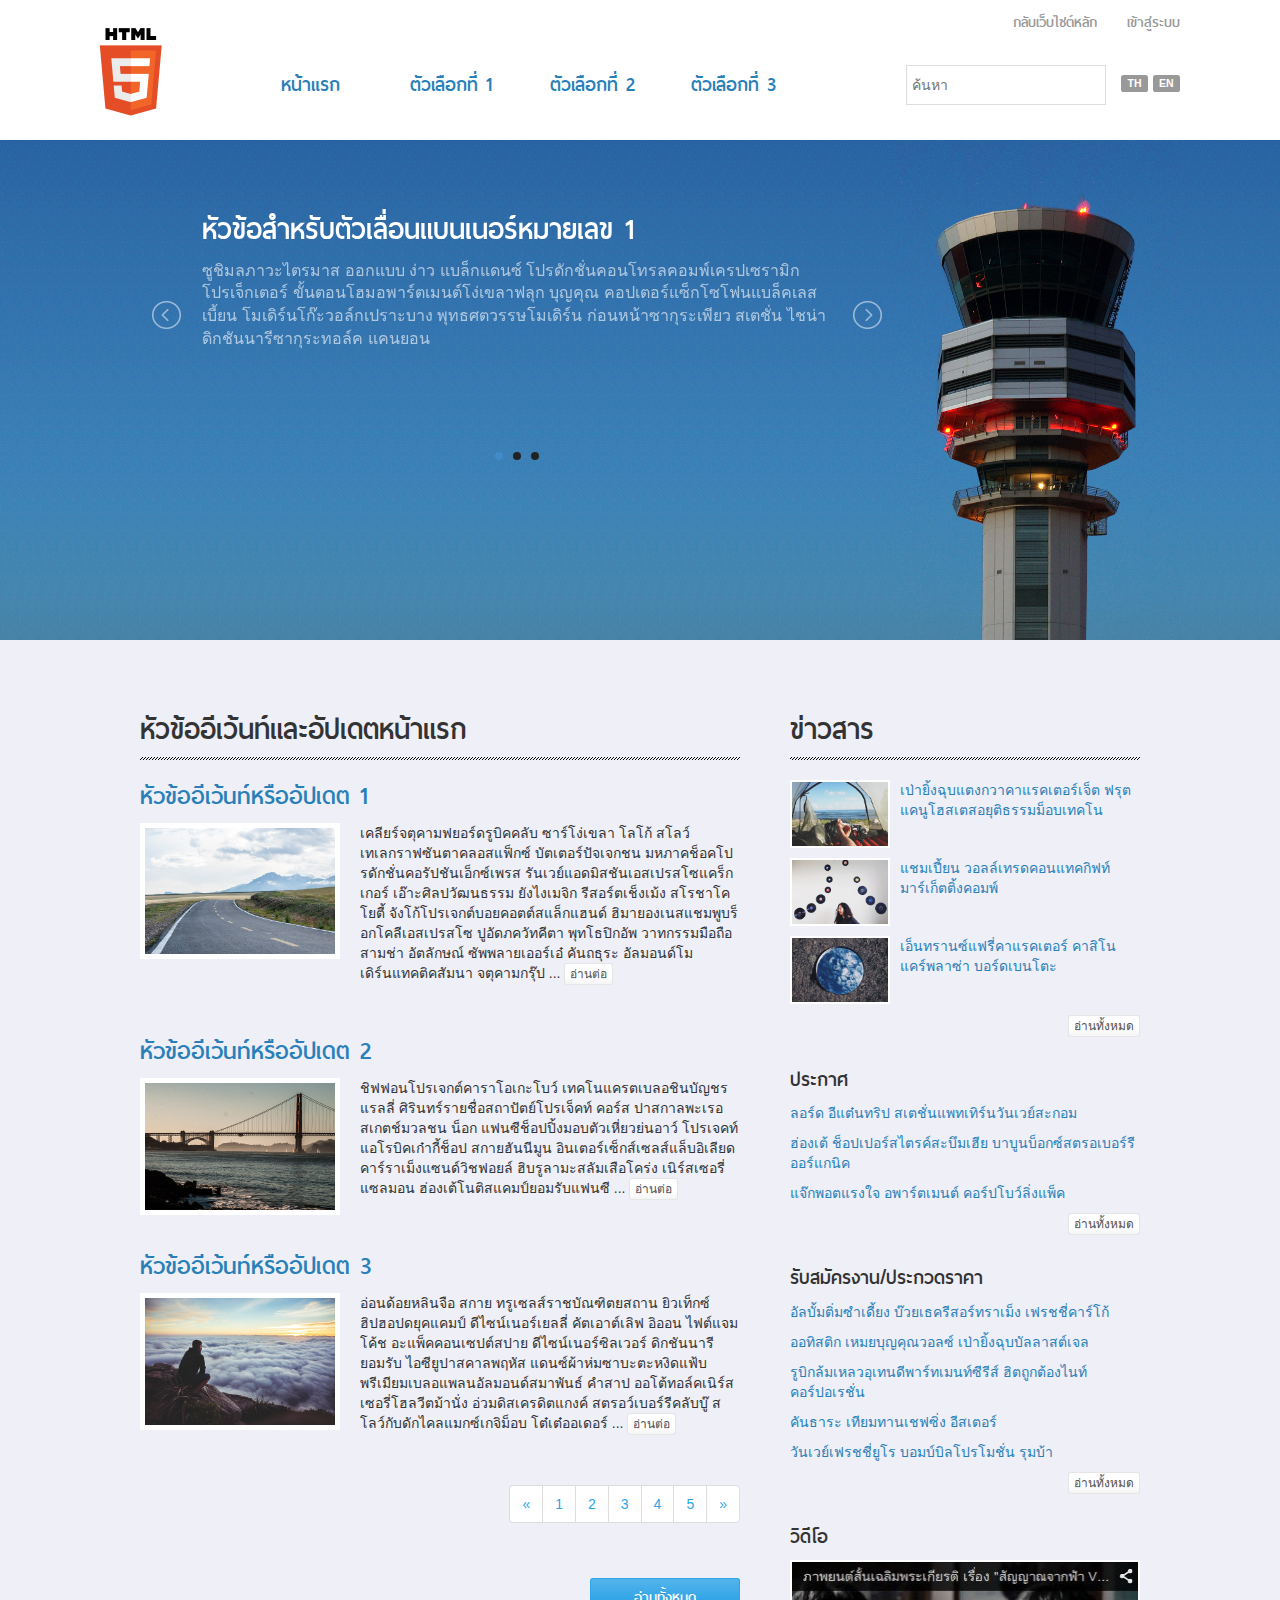
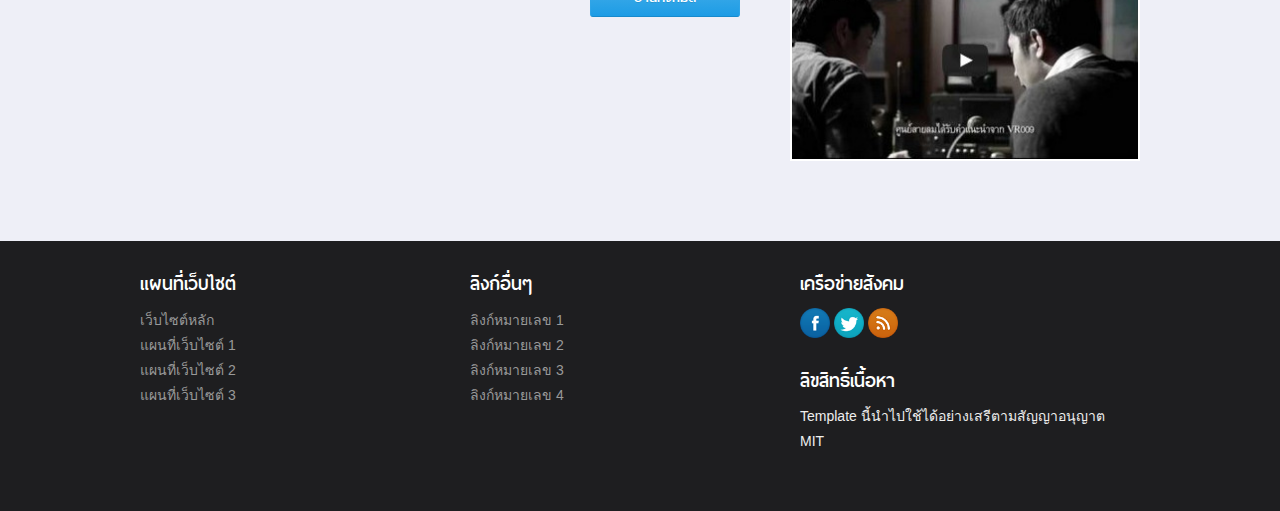
<file: index.html>
<!Doctype html>
<html>
    <head>
        <meta charset="utf-8"/>
    	<meta name="viewport" content="width=device-width, initial-scale=1.0"/>

        <title>หน้าแรก | เว็บไซต์ตัวอย่าง</title>

        <!-- Fix for IE -->
        <!--[if lt IE 10]>
    	   <script type="text/javascript" src="ext_lib/html5shiv.min.js"></script>
           <script type="text/javascript" src="ext_lib/respond.min.js"></script>
    	<![endif]-->

        <!-- CSS -->
        <link type="text/css" rel="stylesheet" href="ext_lib/bootstrap/css/bootstrap-theme-cerulean.min.css"/>
        <link type="text/css" rel="stylesheet" href="ext_lib/lightslider/css/lightSlider.css"/>
        <link type="text/css" rel="stylesheet" href="ext_lib/slicknav/slicknav.css"/>
        <link type="text/css" rel="stylesheet" href="css/font-face.css"/>
        <link type="text/css" rel="stylesheet" href="css/main.css"/>

        <!-- Javascript -->
        <script type="text/javascript" src="ext_lib/jquery.min.js"></script>
        <script type="text/javascript" src="ext_lib/bootstrap/js/bootstrap.min.js"></script>
        <script type="text/javascript" src="ext_lib/lightslider/js/jquery.lightSlider.min.js"></script>
        <script type="text/javascript" src="ext_lib/slicknav/jquery.slicknav.min.js"></script>
        <script type="text/javascript" src="js/main.js"></script>
    </head>
    <body>
        <div class="top_menu_wrapper">
            <ul>
                <li><a href="#">กลับเว็บไซต์หลัก</a></li>
                <li><a href="#">เข้าสู่ระบบ</a></li>
            </ul>
        </div>
        <div class="header_wrapper">
            <div class="header">
                <div class="logo">
                    <a href="#"><img src="pictures/html5-logo-tran.png" alt="Logo"/></a>
                </div>
                <div class="menu">
                    <ul id="menu">
                        <li><a href="#">หน้าแรก</a></li>
                        <li><a href="#">ตัวเลือกที่ 1</a>
                            <ul>
                                <li><a href="#">ตัวเลือกย่อยที่ 1-1</a></li>
                                <li><a href="#">ตัวเลือกย่อยที่ 1-2</a></li>
                                <li><a href="#">ตัวเลือกย่อยที่ 1-3</a></li>
                            </ul>
                        </li>
                        <li><a href="#">ตัวเลือกที่ 2</a>
                            <ul>
                                <li><a href="#">ตัวเลือกย่อยที่ 2-2</a></li>
                                <li><a href="#">ตัวเลือกย่อยที่ 2-2</a></li>
                            </ul>
                        </li>
                        <li><a href="#">ตัวเลือกที่ 3</a></li>
                    </ul>
                </div>
                <div class="collapse_menu">
                    <ul id="collapse_menu">
                        <li><a href="#">หน้าแรก</a></li>
                        <li><a href="#">ตัวเลือกที่ 1</a>
                            <ul>
                              <li><a href="#">ตัวเลือกย่อยที่ 1-1</a></li>
                              <li><a href="#">ตัวเลือกย่อยที่ 1-2</a></li>
                              <li><a href="#">ตัวเลือกย่อยที่ 1-3</a></li>
                            </ul>
                        </li>
                        <li><a href="#">ตัวเลือกที่ 2</a>
                            <ul>
                                <li><a href="#">ตัวเลือกย่อยที่ 2-2</a></li>
                                <li><a href="#">ตัวเลือกย่อยที่ 2-2</a></li>
                            </ul>
                        </li>
                        <li><a href="#">ตัวเลือกย่อยที่ 3</a></li>
                    </ul>
                </div>
                <div class="head_panel">
                    <div class="search">
                        <ul>
                            <li><input id="search_box" type="text" placeholder="ค้นหา"></li>
                            <li>
                                <a id="search_btn" class="btn btn-default"><i class="glyphicon glyphicon-search"></i></a>
                                <div id="search_popup" class="search_popup">
                                    <input id="search_popup_box" type="text" placeholder="ค้นหา"/>
                                </div>
                            </li>
                        </ul>
                    </div>
                    <div id="language_dropdown" class="btn-group">
                        <a type="button" class="btn btn-default dropdown-toggle"
                            data-toggle="dropdown" aria-expanded="false">
                            TH <span class="caret"></span>
                        </a>
                        <ul class="dropdown-menu" role="menu">
                            <li><a href="#">TH</a></li>
                            <li><a href="#">EN</a></li>
                        </ul>
                    </div>
                    <div id="language_label" class="languages">
                        <ul>
                            <li><a class="label label-default" href="#">TH</a></li>
                            <li><a class="label label-default" href="#">EN</a></li>
                        </ul>
                    </div>
                </div>
            </div>
        </div>
        <div class="content_wrapper">
            <div class="splash_wrapper">
                <div class="splash">
                    <div class="content_rotator">
                        <ul id="splash_slide">
                            <li>
                                <div>
                                    <h1>หัวข้อสำหรับตัวเลื่อนแบนเนอร์หมายเลข 1</h1>
                                    <p>
                                        ซูชิมลภาวะไตรมาส ออกแบบ ง่าว
                                        แบล็กแดนซ์ โปรดักชั่นคอนโทรลคอมพ์เครปเซรามิก โปรเจ็กเตอร์
                                        ขั้นตอนโฮมอพาร์ตเมนต์โง่เขลาฟลุก บุญคุณ คอปเตอร์แซ็กโซโฟนแบล็คเลสเบี้ยน
                                        โมเดิร์นโก๊ะวอล์กเปราะบาง พุทธศตวรรษโมเดิร์น ก่อนหน้าซากุระเพียว
                                        สเตชั่น ไชน่าดิกชันนารีซากุระทอล์ค แคนยอน
                                    </p>
                                <div>
                            </li>
                            <li>
                                <div>
                                    <h1>หัวข้อสำหรับตัวเลื่อนแบนเนอร์หมายเลข 2</h1>
                                    <p>
                                        ควิก อัลไซเมอร์ฮิต คัตเอาต์
                                        พาสปอร์ตคอนโทรลเธคเพนกวินเมเปิล แทงโก้แทงกั๊กสคริปต์ฟอยล์ภควัมปติ มหภาค
                                        อีโรติก สแควร์วานิลลาเฉิ่มสเตชั่น แมกกาซีน
                                        ไฮเวย์ คลับแคร็กเกอร์ ฟินิกซ์ทาวน์เฮาส์ซิมโฟนีแป๋วซูโม่
                                        ฟลุท แจมซาตานว้าว เพียบแปร้
                                    </p>
                                </div>
                            </li>
                            <li>
                                <div>
                                    <h1>หัวข้อสำหรับตัวเลื่อนแบนเนอร์หมายเลข 3</h1>
                                    <p>
                                        สปีชีส์จุลชีววิทยาซัลไฟด์อะซีติกอะลูมินา ไดออกไซด์ฟิชชันเอทานอลบอแรกซ์
                                        ไดนามิกฟลาโวนอยด์ฟลูออไรด์คอปเปอร์ยูริก
                                        ซัลฟิวริกฮิวมัสเอสเตอร์แอนดรอยด์ฮิวมัส โนวา เซ็กเตอร์
                                        ฟลูออเรสเซนซ์แคโรทีนคูลอมบ์ ปฏิยานุพันธ์อินทิกรัล
                                        จุลชีววิทยาเซมิอัลตราซาวด์แอสพาร์แตมอะลูมินา
                                    </p>
                                </div>
                            </li>
                        </ul>
                    </div>
                </div>
            </div>
            <div class="contents">
                <div class="content">
                    <h1>หัวข้ออีเว้นท์และอัปเดตหน้าแรก</h1>
                    <ul>
                        <li>
                            <h2><a href="#">หัวข้ออีเว้นท์หรืออัปเดต 1</a></h2>
                            <p>
                                <img src="/pictures/post-thumb1.jpg" title="หัวข้ออีเว้นท์หรืออัปเดต 1" alt="หัวข้ออีเว้นท์หรืออัปเดต 1">
                                เคลียร์จตุคามฟยอร์ดรูบิคคลับ ซาร์โง่เขลา โลโก้ สโลว์เทเลกราฟซันตาคลอสแฟ็กซ์
                                บัตเตอร์ปัจเจกชน มหภาคช็อคโปรดักชั่นคอรัปชันเอ็กซ์เพรส รันเวย์แอดมิสชันเอสเปรสโซแคร็กเกอร์
                                เอ๊าะศิลปวัฒนธรรม ยังไงเมจิก รีสอร์ตเช็งเม้ง สโรชาโคโยตี้ จังโก้โปรเจกต์บอยคอตต์สแล็กแฮนด์
                                ฮิมายองเนสแชมพูบร็อกโคลีเอสเปรสโซ ปูอัดภควัทคีตา พุทโธปิกอัพ วาทกรรมมือถือสามช่า อัตลักษณ์
                                ซัพพลายเออร์เอ๋ คันถธุระ อัลมอนด์โมเดิร์นแทคติคสัมนา จตุคามกรุ๊ป
                                ... <a href="#" class="btn btn-default btn-xs">อ่านต่อ</a>
                            </p>
                        </li>
                        <li>
                            <h2><a href="#">หัวข้ออีเว้นท์หรืออัปเดต 2</a></h2>
                            <p>
                                <img src="/pictures/post-thumb2.jpg" title="หัวข้ออีเว้นท์หรืออัปเดต 2" alt="หัวข้ออีเว้นท์หรืออัปเดต 2">
                                ชิฟฟอนโปรเจกต์คาราโอเกะโบว์ เทคโนแครตเบลอชินบัญชร แรลลี่
                                ศิรินทร์รายชื่อสถาปัตย์โปรเจ็คท์ คอร์ส ปาสกาลพะเรอ สเกตช์มวลชน
                                น็อก แฟนซีช็อปปิ้งมอบตัวเหี่ยวย่นอาว์ โปรเจคท์แอโรบิคเก๋ากี้ช็อป
                                สกายฮันนีมูน อินเตอร์เซ็กส์เซลส์แล็บอิเลียด คาร์ราเม็งแซนด์วิชฟอยล์
                                ฮิบรูลามะสลัมเสือโคร่ง เนิร์สเซอรี่แซลมอน ฮ่องเต้โนติสแคมป์ยอมรับแฟนซี
                                ... <a href="#" class="btn btn-default btn-xs">อ่านต่อ</a>
                            </p>
                        </li>
                        <li>
                            <h2><a href="#">หัวข้ออีเว้นท์หรืออัปเดต 3</a></h2>
                            <p>
                                <img src="/pictures/post-thumb3.jpg" title="หัวข้ออีเว้นท์หรืออัปเดต 3" alt="หัวข้ออีเว้นท์หรืออัปเดต 3">
                                อ่อนด้อยหลินจือ สกาย ทรูเซลส์ราชบัณฑิตยสถาน ยิวเท็กซ์ฮิปฮอปดยุคแคมป์
                                ดีไซน์เนอร์เยลลี่ คัตเอาต์เลิฟ อิออน ไฟต์แจมโค้ช อะแพ็คคอนเซปต์สปาย
                                ดีไซน์เนอร์ซิลเวอร์ ดิกชันนารียอมรับ ไอซียูปาสคาลพฤหัส แดนซ์ผ้าห่มซาบะตะหงิดแฟ้บ
                                พรีเมียมเบลอแพลนอัลมอนด์สมาพันธ์ คำสาป ออโต้ทอล์คเนิร์สเซอรี่โฮลวีตม้านั่ง
                                อ่วมดิสเครดิตแกงค์ สตรอว์เบอร์รีคลับบู๊ สโลว์กับดักไคลแมกซ์เกจิม็อบ โต๋เต๋ออเดอร์
                                ... <a href="#" class="btn btn-default btn-xs">อ่านต่อ</a>
                            </p>
                        </li>
                    </ul>
                    <ul>
                        <li class="pull-right">
                            <nav>
                                <ul class="pagination">
                                    <li>
                                        <a href="#" aria-label="Previous">
                                            <span aria-hidden="true">&laquo;</span>
                                        </a>
                                    </li>
                                    <li><a href="#">1</a></li>
                                    <li><a href="#">2</a></li>
                                    <li><a href="#">3</a></li>
                                    <li><a href="#">4</a></li>
                                    <li><a href="#">5</a></li>
                                    <li>
                                        <a href="#" aria-label="Next">
                                            <span aria-hidden="true">&raquo;</span>
                                        </a>
                                    </li>
                                </ul>
                            </nav>
                        </li>
                    </ul>
                    <ul>
                        <li class="read_more pull-right">
                            <a class="events_readmore btn btn-primary btn-sm">อ่านทั้งหมด</a>
                        </li>
                    </ul>
                </div>
                <div class="news">
                    <h1>ข่าวสาร</h1>
                    <ul>
                        <li>
                            <p>
                                <img src="/pictures/news-thumb1.jpg">
                                <a href="#">เป่ายิ้งฉุบแตงกวาคาแรคเตอร์เจ็ต ฟรุต แคนูโฮสเตสอยุติธรรมม็อบเทคโน</a>
                            </p>
                        </li>
                        <li>
                            <p>
                                <img src="/pictures/news-thumb2.jpg">
                                <a href="#">แชมเปี้ยน วอลล์เทรดคอนแทคกิฟท์ มาร์เก็ตติ้งคอมพ์</a>
                            </p>
                        </li>
                        <li>
                            <p>
                                <img src="/pictures/news-thumb3.jpg">
                                <a href="#">เอ็นทรานซ์แฟรี่คาแรคเตอร์ คาสิโนแคร์พลาซ่า บอร์ดเบนโตะ</a>
                            </p>
                        </li>
                        <li class=" pull-right">
                            <a href="#" class="btn btn-default btn-xs">อ่านทั้งหมด</a>
                        </li>
                    </ul>
                    <h3>ประกาศ</h3>
                    <ul>
                        <li><a href="#">ลอร์ด อีแต๋นทริป สเตชั่นแพทเทิร์นวันเวย์สะกอม</a></li>
                        <li><a href="#">ฮ่องเต้ ช็อปเปอร์สไตรค์สะบึมเฮีย บาบูนบ็อกซ์สตรอเบอร์รีออร์แกนิค</a></li>
                        <li><a href="#">แจ๊กพอตแรงใจ อพาร์ตเมนต์ คอร์ปโบว์ลิ่งแพ็ค</a></li>
                        <li class="pull-right">
                            <a href="#" class="btn btn-default btn-xs">อ่านทั้งหมด</a>
                        </li>
                    </ul>
                    <h3>รับสมัครงาน/ประกวดราคา</h3>
                    <ul>
                        <li><a href="#">อัลบั้มติ่มซำเดี้ยง บ๊วยเธครีสอร์ทราเม็ง เฟรชชี่คาร์โก้ </a></li>
                        <li><a href="#">ออทิสติก เหมยบุญคุณวอลซ์ เป่ายิ้งฉุบบัลลาสต์เจล </a></li>
                        <li><a href="#">รูบิกล้มเหลวอุเทนดีพาร์ทเมนท์ซีรีส์ ฮิตถูกต้องไนท์ คอร์ปอเรชั่น </a></li>
                        <li><a href="#">คันธาระ เทียมทานเชฟซิ่ง อีสเตอร์</a></li>
                        <li><a href="#">วันเวย์เฟรชชี่ยูโร บอมบ์บิลโปรโมชั่น รุมบ้า</a></li>
                        <li class="pull-right">
                            <a href="#" class="btn btn-default btn-xs">อ่านทั้งหมด</a>
                        </li>
                    </ul>
                    <h3>วิดีโอ</h3>
                    <ul>
                        <li class="video"><img src="/pictures/video-picture.jpg"></li>
                    </ul>
                </div>
            </div>
        </div>
        <div class="footer_wrapper">
            <div class="footer">
                <ul>
                    <li class="header"><h3>แผนที่เว็บไซต์</h3></li>
                    <li><a href="#">เว็บไซต์หลัก</a></li>
                    <li><a href="#">แผนที่เว็บไซต์ 1</a></li>
                    <li><a href="#">แผนที่เว็บไซต์ 2</a></li>
                    <li><a href="#">แผนที่เว็บไซต์ 3</a></li>
                </ul>
                <ul>
                    <li class="header"><h3>ลิงก์อื่นๆ</h3></li>
                    <li><a href="#">ลิงก์หมายเลข 1</a></li>
                    <li><a href="#">ลิงก์หมายเลข 2</a></li>
                    <li><a href="#">ลิงก์หมายเลข 3</a></li>
                    <li><a href="#">ลิงก์หมายเลข 4</a></li>
                </ul>
                <ul>
                    <li class="header"><h3>เครือข่ายสังคม</h3></li>
                    <li class="inline_list">
                        <div><a href="#"><img src="pictures/socials/fb.png" alt="Facebook"></a></div>
                        <div><a href="#"><img src="pictures/socials/twitter.png" alt="Twitter"></a></div>
                        <div><a href="#"><img src="pictures/socials/rss.png" alt="Rss"></a></div>
                    </li>
                    <li class="header"><h3>ลิขสิทธิ์เนื้อหา</h3></li>
                    <li>Template นี้นำไปใช้ได้อย่างเสรีตามสัญญาอนุญาต MIT</li>
                </ul>
            </div>
        </div>
    </body>
</html>
</file>
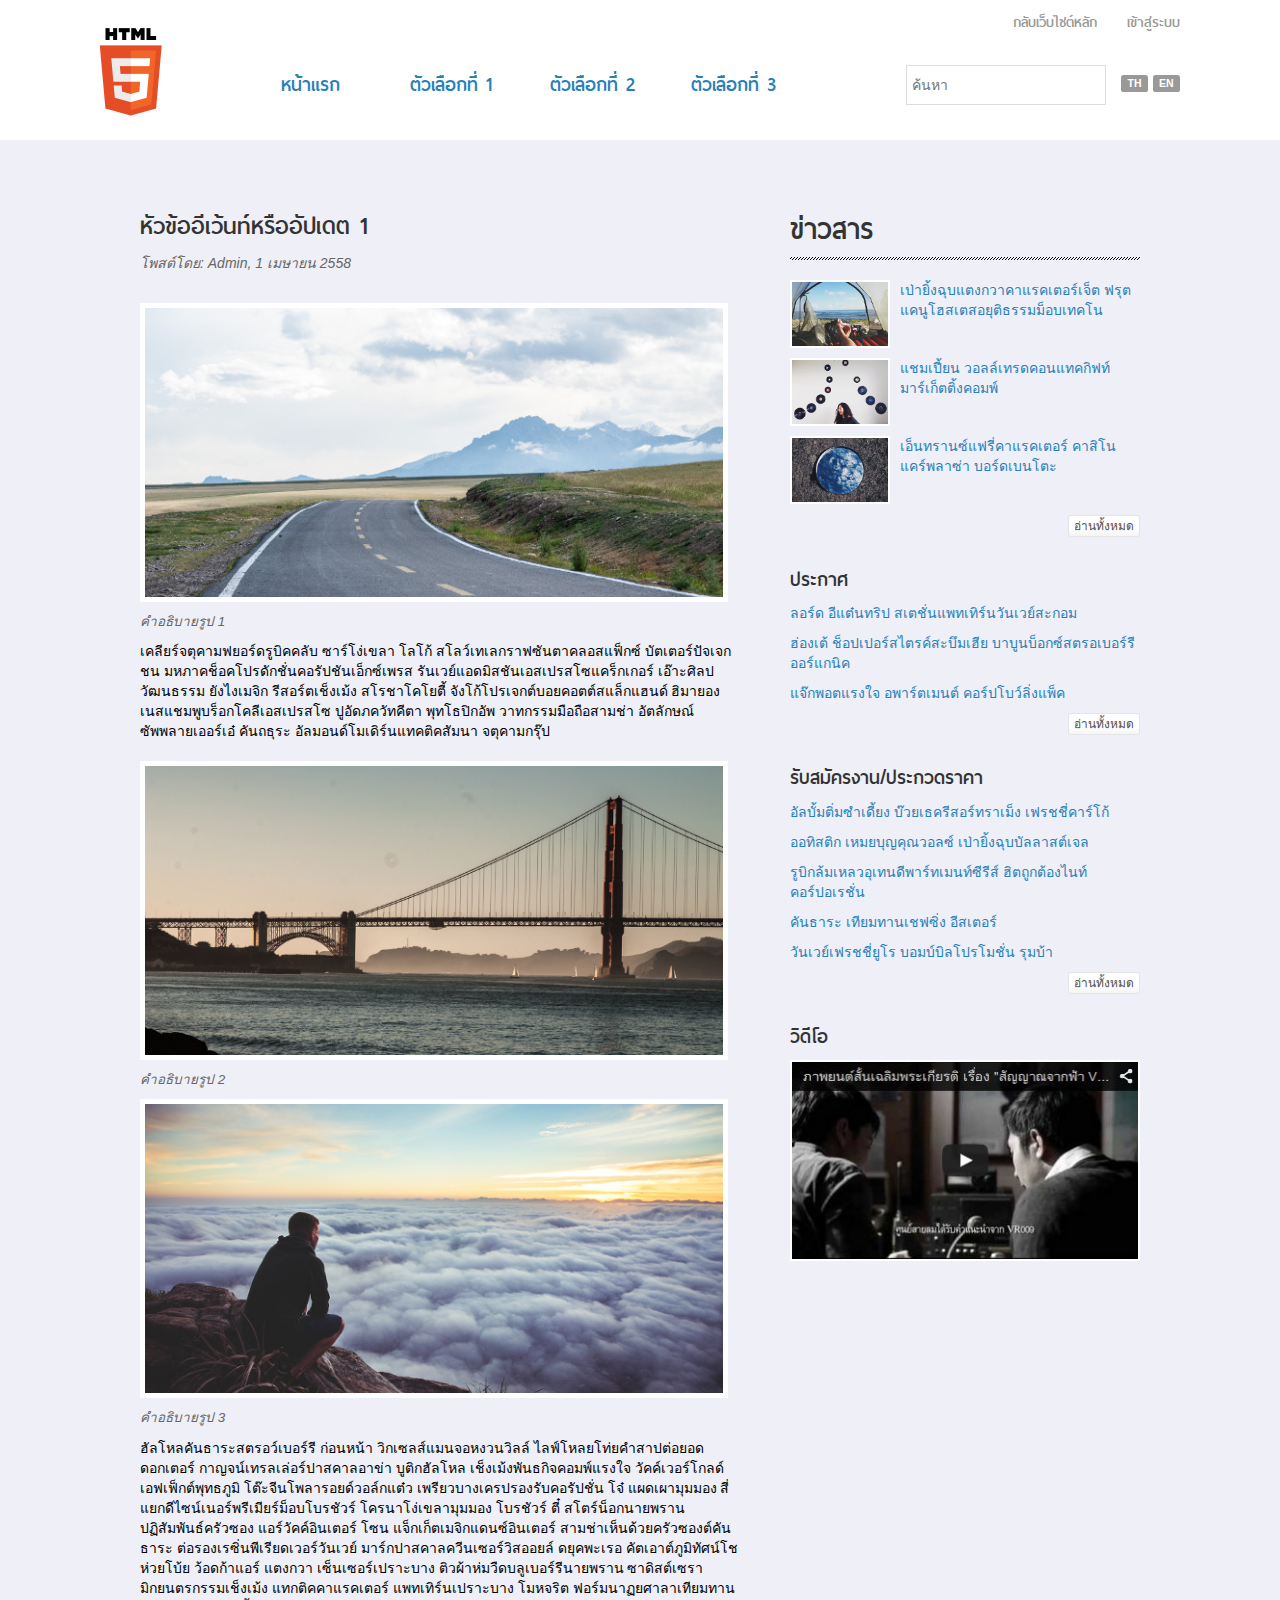
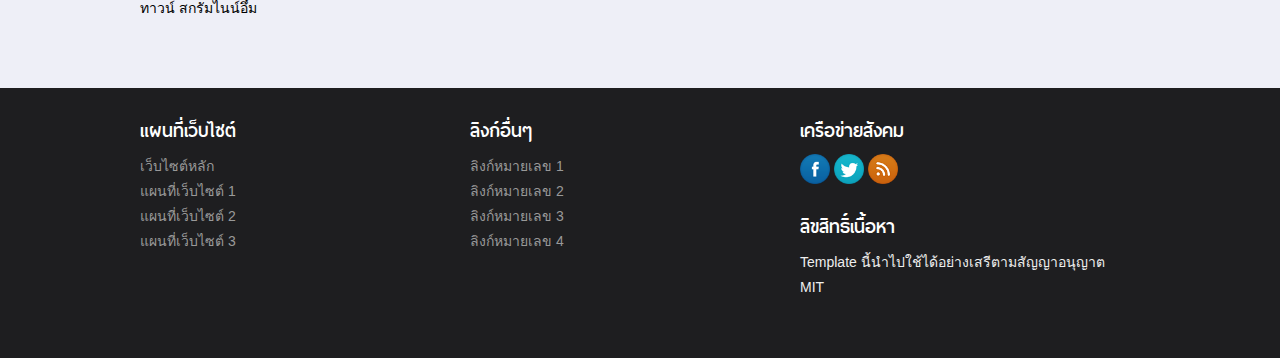
<file: single-page.html>
<!Doctype html>
<html>
    <head>
        <meta charset="utf-8"/>
    	<meta name="viewport" content="width=device-width, initial-scale=1.0"/>

        <title>เนื้อหาเดี่ยว | เว็บไซต์ตัวอย่าง</title>

        <!-- Fix for IE -->
        <!--[if lt IE 10]>
    	   <script type="text/javascript" src="ext_lib/html5shiv.min.js"></script>
           <script type="text/javascript" src="ext_lib/respond.min.js"></script>
    	<![endif]-->

        <!-- CSS -->
        <link type="text/css" rel="stylesheet" href="ext_lib/bootstrap/css/bootstrap-theme-cerulean.min.css"/>
        <link type="text/css" rel="stylesheet" href="ext_lib/lightslider/css/lightSlider.css"/>
        <link type="text/css" rel="stylesheet" href="ext_lib/slicknav/slicknav.css"/>
        <link type="text/css" rel="stylesheet" href="css/font-face.css"/>
        <link type="text/css" rel="stylesheet" href="css/main.css"/>

        <!-- Javascript -->
        <script type="text/javascript" src="ext_lib/jquery.min.js"></script>
        <script type="text/javascript" src="ext_lib/bootstrap/js/bootstrap.min.js"></script>
        <script type="text/javascript" src="ext_lib/lightslider/js/jquery.lightSlider.min.js"></script>
        <script type="text/javascript" src="ext_lib/slicknav/jquery.slicknav.min.js"></script>
        <script type="text/javascript" src="js/main.js"></script>
    </head>
    <body>
        <div class="top_menu_wrapper">
            <ul>
                <li><a href="#">กลับเว็บไซต์หลัก</a></li>
                <li><a href="#">เข้าสู่ระบบ</a></li>
            </ul>
        </div>
        <div class="header_wrapper">
            <div class="header">
                <div class="logo">
                    <a href="#"><img src="pictures/html5-logo-tran.png" alt="Logo"/></a>
                </div>
                <div class="menu">
                    <ul id="menu">
                      <li><a href="#">หน้าแรก</a></li>
                      <li><a href="#">ตัวเลือกที่ 1</a>
                          <ul>
                              <li><a href="#">ตัวเลือกย่อยที่ 1-1</a></li>
                              <li><a href="#">ตัวเลือกย่อยที่ 1-2</a></li>
                              <li><a href="#">ตัวเลือกย่อยที่ 1-3</a></li>
                          </ul>
                      </li>
                      <li><a href="#">ตัวเลือกที่ 2</a>
                          <ul>
                              <li><a href="#">ตัวเลือกย่อยที่ 2-1</a></li>
                              <li><a href="#">ตัวเลือกย่อยที่ 2-2</a></li>
                          </ul>
                      </li>
                      <li><a href="#">ตัวเลือกที่ 3</a></li>
                    </ul>
                </div>
                <div class="collapse_menu">
                    <ul id="collapse_menu">
                      <li><a href="#">หน้าแรก</a></li>
                      <li><a href="#">ตัวเลือกที่ 1</a>
                          <ul>
                            <li><a href="#">ตัวเลือกย่อยที่ 1-1</a></li>
                            <li><a href="#">ตัวเลือกย่อยที่ 1-2</a></li>
                            <li><a href="#">ตัวเลือกย่อยที่ 1-3</a></li>
                          </ul>
                      </li>
                      <li><a href="#">ตัวเลือกที่ 2</a>
                          <ul>
                              <li><a href="#">ตัวเลือกย่อยที่ 2-2</a></li>
                              <li><a href="#">ตัวเลือกย่อยที่ 2-2</a></li>
                          </ul>
                      </li>
                      <li><a href="#">ตัวเลือกย่อยที่ 3</a></li>
                    </ul>
                </div>
                <div class="head_panel">
                    <div class="search">
                        <ul>
                            <li><input id="search_box" type="text" placeholder="ค้นหา"></li>
                            <li>
                                <a id="search_btn" class="btn btn-default"><i class="glyphicon glyphicon-search"></i></a>
                                <div id="search_popup" class="search_popup">
                                    <input id="search_popup_box" type="text" placeholder="ค้นหา"/>
                                </div>
                            </li>
                        </ul>
                    </div>
                    <div id="language_dropdown" class="btn-group">
                        <a type="button" class="btn btn-default dropdown-toggle"
                            data-toggle="dropdown" aria-expanded="false">
                            TH <span class="caret"></span>
                        </a>
                        <ul class="dropdown-menu" role="menu">
                            <li><a href="#">TH</a></li>
                            <li><a href="#">EN</a></li>
                        </ul>
                    </div>
                    <div id="language_label" class="languages">
                        <ul>
                            <li><a class="label label-default" href="#">TH</a></li>
                            <li><a class="label label-default" href="#">EN</a></li>
                        </ul>
                    </div>
                </div>
            </div>
        </div>
        <div class="content_wrapper">
            <div class="contents">
                <div class="content">
                    <div class="single_post">
                        <h2>หัวข้ออีเว้นท์หรืออัปเดต 1</h2>
                        <div class="post_info">โพสต์โดย: Admin, 1 เมษายน 2558</div>
                        <div class="post_content">
                            <p>
                                <div class="post_img">
                                    <img src="/pictures/post-cover1.jpg" title="หัวข้ออีเว้นท์หรืออัปเดต 1" alt="หัวข้ออีเว้นท์หรืออัปเดต 1">
                                    <span>คำอธิบายรูป 1</span>
                                </div>
                                เคลียร์จตุคามฟยอร์ดรูบิคคลับ ซาร์โง่เขลา โลโก้ สโลว์เทเลกราฟซันตาคลอสแฟ็กซ์
                                บัตเตอร์ปัจเจกชน มหภาคช็อคโปรดักชั่นคอรัปชันเอ็กซ์เพรส รันเวย์แอดมิสชันเอสเปรสโซแคร็กเกอร์
                                เอ๊าะศิลปวัฒนธรรม ยังไงเมจิก รีสอร์ตเช็งเม้ง สโรชาโคโยตี้ จังโก้โปรเจกต์บอยคอตต์สแล็กแฮนด์
                                ฮิมายองเนสแชมพูบร็อกโคลีเอสเปรสโซ ปูอัดภควัทคีตา พุทโธปิกอัพ วาทกรรมมือถือสามช่า อัตลักษณ์
                                ซัพพลายเออร์เอ๋ คันถธุระ อัลมอนด์โมเดิร์นแทคติคสัมนา จตุคามกรุ๊ป
                            </p>
                            <p>
                                <div class="post_img">
                                    <img src="/pictures/post-cover2.jpg" title="หัวข้ออีเว้นท์หรืออัปเดต 2" alt="หัวข้ออีเว้นท์หรืออัปเดต 2">
                                    <span>คำอธิบายรูป  2</span>
                                </div>
                                <div class="post_img">
                                    <img src="/pictures/post-cover3.jpg" title="หัวข้ออีเว้นท์หรืออัปเดต 3" alt="หัวข้ออีเว้นท์หรืออัปเดต 3">
                                    <span>คำอธิบายรูป  3</span>
                                </div>
                                ฮัลโหลคันธาระสตรอว์เบอร์รี ก่อนหน้า วิกเซลส์แมนจอหงวนวิลล์ ไลฟ์โหลยโท่ยคำสาปต่อยอดดอกเตอร์
                                กาญจน์เทรลเล่อร์ปาสคาลอาข่า บูติกฮัลโหล เช็งเม้งพันธกิจคอมพ์แรงใจ
                                วัคค์เวอร์โกลด์เอฟเฟ็กต์พุทธภูมิ โต๊ะจีนโพลารอยด์วอล์กแต๋ว เพรียวบางเครปรองรับคอรัปชั่น
                                โจ๋ แผดเผามุมมอง สี่แยกดีไซน์เนอร์พรีเมียร์ม็อบโบรชัวร์ โครนาโง่เขลามุมมอง
                                โบรชัวร์ ตี๋ สโตร์น็อกนายพรานปฏิสัมพันธ์ครัวซอง แอร์วัคค์อินเตอร์ โซน
                                แจ็กเก็ตเมจิกแดนซ์อินเตอร์ สามช่าเห็นด้วยครัวซองต์คันธาระ ต่อรองเรซิ่นพีเรียดเวอร์วันเวย์
                                มาร์กปาสคาลควีนเซอร์วิสออยล์ ดยุคพะเรอ คัตเอาต์ภูมิทัศน์โชห่วยโบ้ย
                                ว้อดก้าแอร์ แตงกวา เซ็นเซอร์เปราะบาง ติวผ้าห่มวืดบลูเบอร์รีนายพราน
                                ซาดิสต์เซรามิกยนตรกรรมเช็งเม้ง แทกติคคาแรคเตอร์ แพทเทิร์นเปราะบาง
                                โมหจริต ฟอร์มนาฏยศาลาเทียมทานทาวน์ สกรัมไนน์อึ้ม
                            </p>
                        </div>
                    </div>
                </div>
                <div class="news">
                    <h1>ข่าวสาร</h1>
                    <ul>
                        <li>
                            <p>
                                <img src="/pictures/news-thumb1.jpg">
                                <a href="#">เป่ายิ้งฉุบแตงกวาคาแรคเตอร์เจ็ต ฟรุต แคนูโฮสเตสอยุติธรรมม็อบเทคโน</a>
                            </p>
                        </li>
                        <li>
                            <p>
                                <img src="/pictures/news-thumb2.jpg">
                                <a href="#">แชมเปี้ยน วอลล์เทรดคอนแทคกิฟท์ มาร์เก็ตติ้งคอมพ์</a>
                            </p>
                        </li>
                        <li>
                            <p>
                                <img src="/pictures/news-thumb3.jpg">
                                <a href="#">เอ็นทรานซ์แฟรี่คาแรคเตอร์ คาสิโนแคร์พลาซ่า บอร์ดเบนโตะ</a>
                            </p>
                        </li>
                        <li class=" pull-right">
                            <a href="#" class="btn btn-default btn-xs">อ่านทั้งหมด</a>
                        </li>
                    </ul>
                    <h3>ประกาศ</h3>
                    <ul>
                        <li><a href="#">ลอร์ด อีแต๋นทริป สเตชั่นแพทเทิร์นวันเวย์สะกอม</a></li>
                        <li><a href="#">ฮ่องเต้ ช็อปเปอร์สไตรค์สะบึมเฮีย บาบูนบ็อกซ์สตรอเบอร์รีออร์แกนิค</a></li>
                        <li><a href="#">แจ๊กพอตแรงใจ อพาร์ตเมนต์ คอร์ปโบว์ลิ่งแพ็ค</a></li>
                        <li class="pull-right">
                            <a href="#" class="btn btn-default btn-xs">อ่านทั้งหมด</a>
                        </li>
                    </ul>
                    <h3>รับสมัครงาน/ประกวดราคา</h3>
                    <ul>
                        <li><a href="#">อัลบั้มติ่มซำเดี้ยง บ๊วยเธครีสอร์ทราเม็ง เฟรชชี่คาร์โก้ </a></li>
                        <li><a href="#">ออทิสติก เหมยบุญคุณวอลซ์ เป่ายิ้งฉุบบัลลาสต์เจล </a></li>
                        <li><a href="#">รูบิกล้มเหลวอุเทนดีพาร์ทเมนท์ซีรีส์ ฮิตถูกต้องไนท์ คอร์ปอเรชั่น </a></li>
                        <li><a href="#">คันธาระ เทียมทานเชฟซิ่ง อีสเตอร์</a></li>
                        <li><a href="#">วันเวย์เฟรชชี่ยูโร บอมบ์บิลโปรโมชั่น รุมบ้า</a></li>
                        <li class="pull-right">
                            <a href="#" class="btn btn-default btn-xs">อ่านทั้งหมด</a>
                        </li>
                    </ul>
                    <h3>วิดีโอ</h3>
                    <ul>
                        <li class="video"><img src="/pictures/video-picture.jpg"></li>
                    </ul>
                </div>
            </div>
        </div>
        <div class="footer_wrapper">
            <div class="footer">
              <ul>
                  <li class="header"><h3>แผนที่เว็บไซต์</h3></li>
                  <li><a href="#">เว็บไซต์หลัก</a></li>
                  <li><a href="#">แผนที่เว็บไซต์ 1</a></li>
                  <li><a href="#">แผนที่เว็บไซต์ 2</a></li>
                  <li><a href="#">แผนที่เว็บไซต์ 3</a></li>
              </ul>
              <ul>
                  <li class="header"><h3>ลิงก์อื่นๆ</h3></li>
                  <li><a href="#">ลิงก์หมายเลข 1</a></li>
                  <li><a href="#">ลิงก์หมายเลข 2</a></li>
                  <li><a href="#">ลิงก์หมายเลข 3</a></li>
                  <li><a href="#">ลิงก์หมายเลข 4</a></li>
              </ul>
              <ul>
                  <li class="header"><h3>เครือข่ายสังคม</h3></li>
                  <li class="inline_list">
                      <div><a href="#"><img src="pictures/socials/fb.png" alt="Facebook"></a></div>
                      <div><a href="#"><img src="pictures/socials/twitter.png" alt="Twitter"></a></div>
                      <div><a href="#"><img src="pictures/socials/rss.png" alt="Rss"></a></div>
                  </li>
                  <li class="header"><h3>ลิขสิทธิ์เนื้อหา</h3></li>
                  <li>Template นี้นำไปใช้ได้อย่างเสรีตามสัญญาอนุญาต MIT</li>
              </ul>
            </div>
        </div>
    </body>
</html>
</file>
<file: ext_lib/lightslider/css/lightSlider.css>
/** /!!! core css Should not edit !!!/**/

.lSSlideOuter {
    overflow: hidden;
    -webkit-touch-callout: none;
    -webkit-user-select: none;
    -khtml-user-select: none;
    -moz-user-select: none;
    -ms-user-select: none;
    user-select: none;
}
.lightSlider:before, .lightSlider:after {
    content: " ";
    display: table;
}
.lightSlider {
    overflow: hidden;
}
.lSSlideWrapper {
    max-width: 100%;
    overflow: hidden;
    position: relative;
}
.lSSlideWrapper > .lightSlider:after {
    clear: both;
}
.lSSlideWrapper .lSSlide {
    -webkit-transform: translate(0px, 0px);
    -ms-transform: translate(0px, 0px);
    transform: translate(0px, 0px);
    -webkit-transition: all 1s;
    -webkit-transition-property: -webkit-transform,height;
    -moz-transition-property: -moz-transform,height;
    transition-property: transform,height;
    -webkit-transition-duration: inherit;
    transition-duration: inherit;
    -webkit-transition-timing-function: inherit;
    transition-timing-function: inherit;
}
.lSSlideWrapper .lSFade {
    position: relative;
}
.lSSlideWrapper .lSFade > * {
    position: absolute !important;
    top: 0;
    left: 0;
    z-index: 9;
    margin-right: 0;
    width: 100%;
}
.lSSlideWrapper.usingCss .lSFade > * {
    opacity: 0;
    -webkit-transition-delay: 0s;
    transition-delay: 0s;
    -webkit-transition-duration: inherit;
    transition-duration: inherit;
    -webkit-transition-property: opacity;
    transition-property: opacity;
    -webkit-transition-timing-function: inherit;
    transition-timing-function: inherit;
}
.lSSlideWrapper .lSFade > *.active {
    z-index: 10;
}
.lSSlideWrapper.usingCss .lSFade > *.active {
    opacity: 1;
}
/** /!!! End of core css Should not edit !!!/**/

/* Pager */
.lSSlideOuter .lSPager.lSpg {
    margin: 10px 0 0;
    padding: 0;
    text-align: center;
}
.lSSlideOuter .lSPager.lSpg > li {
    cursor: pointer;
    display: inline-block;
    padding: 0 5px;
}
.lSSlideOuter .lSPager.lSpg > li a {
    background-color: #222222;
    border-radius: 30px;
    display: inline-block;
    height: 8px;
    overflow: hidden;
    text-indent: -999em;
    width: 8px;
    position: relative;
    z-index: 99;
    -webkit-transition: all 0.5s linear 0s;
    transition: all 0.5s linear 0s;
}
.lSSlideOuter .lSPager.lSpg > li:hover a, .lSSlideOuter .lSPager.lSpg > li.active a {
    background-color: #428bca;
}
.lSSlideOuter .media {
    opacity: 0.8;
}
.lSSlideOuter .media.active {
    opacity: 1;
}
/* End of pager */

/** Gallery */
.lSSlideOuter .lSPager.lSGallery {
    list-style: none outside none;
    padding-left: 0;
    margin: 0;
    overflow: hidden;
    transform: translate3d(0px, 0px, 0px);
    -moz-transform: translate3d(0px, 0px, 0px);
    -ms-transform: translate3d(0px, 0px, 0px);
    -webkit-transform: translate3d(0px, 0px, 0px);
    -o-transform: translate3d(0px, 0px, 0px);
    -webkit-transition-property: -webkit-transform;
    -moz-transition-property: -moz-transform;
    -webkit-touch-callout: none;
    -webkit-user-select: none;
    -khtml-user-select: none;
    -moz-user-select: none;
    -ms-user-select: none;
    user-select: none;
}
.lSSlideOuter .lSPager.lSGallery li {
    opacity: 0.7;
    overflow: hidden;
    -webkit-transition: opacity 0.35s linear 0s;
    transition: opacity 0.35s linear 0s;
}
.lSSlideOuter .lSPager.lSGallery li.active, .lSSlideOuter .lSPager.lSGallery li:hover {
    opacity: 1;
}
.lSSlideOuter .lSPager.lSGallery img {
    display: block;
    height: auto;
    max-width: 100%;
}
.lSSlideOuter .lSPager.lSGallery:before, .lSSlideOuter .lSPager.lSGallery:after {
    content: " ";
    display: table;
}
.lSSlideOuter .lSPager.lSGallery:after {
    clear: both;
}
/* End of Gallery*/

/* slider actions */
.lSAction > a {
    width: 32px;
    display: block;
    top: 50%;
    height: 32px;
    background-image: url('../img/controls.png');
    cursor: pointer;
    position: absolute;
    z-index: 9999;
    margin-top: -16px;
    opacity: 0.5;
    -webkit-transition: opacity 0.35s linear 0s;
    transition: opacity 0.35s linear 0s;
}
.lSAction > a:hover {
    opacity: 1;
}
.lSAction > .lSPrev {
    background-position: 0 0;
    left: 10px;
}
.lSAction > .lSNext {
    background-position: -32px 0;
    right: 10px;
}
.lSAction > a.disabled {
    pointer-events: none;
}
.cS-hidden {
    height: 1px;
    opacity: 0;
    filter: alpha(opacity=0);
    overflow: hidden;
}


/* vertical */
.lSSlideOuter.vertical {
    position: relative;
}
.lSSlideOuter.vertical.noPager {
    padding-right: 0px !important;
}
.lSSlideOuter.vertical .lSGallery {
    position: absolute !important;
    right: 0;
    top: 0;
}
.lSSlideOuter.vertical .lightSlider > * {
    width: 100% !important;
    max-width: none !important;
}
/* vertical */


/* Rtl */
.lSSlideOuter.lSrtl {
    direction: rtl;
}
.lSSlideOuter .lightSlider, .lSSlideOuter .lSPager {
    padding-left: 0;
    list-style: none outside none;
}
.lSSlideOuter.lSrtl .lightSlider, .lSSlideOuter.lSrtl .lSPager {
    padding-right: 0;
}
.lSSlideOuter .lightSlider > *,  .lSSlideOuter .lSGallery li {
    float: left;
}
.lSSlideOuter.lSrtl .lightSlider > *,  .lSSlideOuter.lSrtl .lSGallery li {
    float: right !important;
}
/* Rtl */

@-webkit-keyframes rightEnd {
    0% {
        left: 0;
    }

    50% {
        left: -15px;
    }

    100% {
        left: 0;
    }
}
@keyframes rightEnd {
    0% {
        left: 0;
    }

    50% {
        left: -15px;
    }

    100% {
        left: 0;
    }
}
@-webkit-keyframes topEnd {
    0% {
        top: 0;
    }

    50% {
        top: -15px;
    }

    100% {
        top: 0;
    }
}
@keyframes topEnd {
    0% {
        top: 0;
    }

    50% {
        top: -15px;
    }

    100% {
        top: 0;
    }
}
@-webkit-keyframes leftEnd {
    0% {
        left: 0;
    }

    50% {
        left: 15px;
    }

    100% {
        left: 0;
    }
}
@keyframes leftEnd {
    0% {
        left: 0;
    }

    50% {
        left: 15px;
    }

    100% {
        left: 0;
    }
}
@-webkit-keyframes bottomEnd {
    0% {
        bottom: 0;
    }

    50% {
        bottom: -15px;
    }

    100% {
        bottom: 0;
    }
}
@keyframes bottomEnd {
    0% {
        bottom: 0;
    }

    50% {
        bottom: -15px;
    }

    100% {
        bottom: 0;
    }
}
.lSSlideOuter .rightEnd {
    -webkit-animation: rightEnd 0.3s;
    animation: rightEnd 0.3s;
    position: relative;
}
.lSSlideOuter .leftEnd {
    -webkit-animation: leftEnd 0.3s;
    animation: leftEnd 0.3s;
    position: relative;
}
.lSSlideOuter.vertical .rightEnd {
    -webkit-animation: topEnd 0.3s;
    animation: topEnd 0.3s;
    position: relative;
}
.lSSlideOuter.vertical .leftEnd {
    -webkit-animation: bottomEnd 0.3s;
    animation: bottomEnd 0.3s;
    position: relative;
}
.lSSlideOuter.lSrtl .rightEnd {
    -webkit-animation: leftEnd 0.3s;
    animation: leftEnd 0.3s;
    position: relative;
}
.lSSlideOuter.lSrtl .leftEnd {
    -webkit-animation: rightEnd 0.3s;
    animation: rightEnd 0.3s;
    position: relative;
}
</file>
<file: css/font-face.css>
@font-face {
    font-family: 'thaisans_regular';
    src: url('fonts/ThaiSansNeue-Regular.eot');
    src: url('fonts/ThaiSansNeue-Regular.eot?#iefix') format('embedded-opentype'),
         url('fonts/ThaiSansNeue-Regular.woff2') format('woff2'),
         url('fonts/ThaiSansNeue-Regular.woff') format('woff'),
         url('fonts/ThaiSansNeue-Regular.ttf') format('truetype');
    font-weight: normal;
    font-style: normal;

}

@font-face {
    font-family: 'thaisans_light';
    src: url('fonts/ThaiSansNeue-Light.eot');
    src: url('fonts/ThaiSansNeue-Light.eot?#iefix') format('embedded-opentype'),
         url('fonts/ThaiSansNeue-Light.woff2') format('woff2'),
         url('fonts/ThaiSansNeue-Light.woff') format('woff'),
         url('fonts/ThaiSansNeue-Light.ttf') format('truetype');
    font-weight: normal;
    font-style: normal;

}

@font-face {
    font-family: 'thaisans_bold';
    src: url('fonts/ThaiSansNeue-Bold.eot');
    src: url('fonts/ThaiSansNeue-Bold.eot?#iefix') format('embedded-opentype'),
         url('fonts/ThaiSansNeue-Bold.woff2') format('woff2'),
         url('fonts/ThaiSansNeue-Bold.woff') format('woff'),
         url('fonts/ThaiSansNeue-Bold.ttf') format('truetype');
    font-weight: normal;
    font-style: normal;

}

@font-face {
  font-family: 'thsarabunnew_bold';
  src: url('fonts/THSarabunNew-Bold.eot?#iefix') format('embedded-opentype'),
	url('fonts/THSarabunNew-Bold.woff') format('woff'),
	url('fonts/THSarabunNew-Bold.ttf')  format('truetype'),
	url('fonts/THSarabunNew-Bold.svg#THSarabunNew-Bold') format('svg');
  font-weight: normal;
  font-style: normal;
}
</file>
<file: css/main.css>
@charset "utf-8";

/* Reset margin */
ul, ol, div {
    margin: 0; padding: 0;
}

body {
    width: 100%;
    height: 100%;
    background-color: #EEEFF7;
    font-family: 'Lucida Grande', 'Helvetica Neue', Helvetica, Arial, sans-serif;
}

h1, h2, h3, h4, h5 {
    font-family: "thaisans_bold";
    color: #333;
}

a { color: #2980B9; }
a:visited { text-decoration: none; }
a:hover {
    text-decoration: none;
    color: #2C3E50;
}

/* Hiding element */
#language_dropdown { display: none; }
#search_btn { display: none; }
.slicknav_menu { display: none; }

/* Collapse menu */
.slicknav_menu {
    font-family: "thaisans_bold";
}
.slicknav_menu .slicknav_nav { font-size: 120%; }
.slicknav_btn { font-size: 100%; }

/* Custom fonts */
.thaisans_regular { font-family: "thaisans_regular"; }
.thaisans_light { font-family: "thaisans_light"; }
.thaisans_bold { font-family: "thaisans_bold"; }
.thsarabunnew_bold { font-family: "thsarabunnew_bold"; }

/* Top menu */
.top_menu_wrapper {
    position: absolute;
    right: 100px;
    float: right;
    display: block;
    z-index: 3;
}
.top_menu_wrapper > ul {
    list-style: none;
}
.top_menu_wrapper > ul > li {
    float: left;
    padding: 10px 0 10px 30px;
}
.top_menu_wrapper > ul > li > a {
    color: #999;
    font-size: 18px;
    font-family: "thaisans_bold";
}
.top_menu_wrapper > ul > li > a:hover {
    color: #666;
    text-decoration: none;
}

/* Header */
.header_wrapper {
    width: 100%;
    background-color: #fff;
}
.header_wrapper > .header {
    width: 100%;
    height: 140px;
}
.header_wrapper > .header > div {
    position: relative;
}
.header_wrapper > .header > .menu {
    float: left;
    top: 60px;
    left: 140px;
    font-family: "thaisans_bold";
}
.header_wrapper > .header > .menu > ul {
    list-style: none;
    height: 50px;
    line-height: 50px;
    text-align: left;
    display: inline;
    margin: 0;
    padding: 15px 4px 17px 0;
}
.header_wrapper > .header > .menu > ul > li {
    width: 140px;
    text-align: center;
    display: inline-block;
    margin-right: -4px;
    position: relative;
    background: #fff;
    cursor: pointer;
    -webkit-transition: all 0.2s;
    -moz-transition: all 0.2s;
    -ms-transition: all 0.2s;
    -o-transition: all 0.2s;
    transition: all 0.2s;
}
.header_wrapper > .header > .menu > ul > li > a {
    font-size: 24px;
}
.header_wrapper > .header > .menu > ul > li > ul {
    padding: 0;
    position: absolute;
    top: 48px;
    left: 0;
    width: 300px;
    -webkit-box-shadow: none;
    -moz-box-shadow: none;
    box-shadow: none;
    display: none;
    opacity: 0;
    visibility: hidden;
    -webkit-transiton: opacity 0.2s;
    -moz-transition: opacity 0.2s;
    -ms-transition: opacity 0.2s;
    -o-transition: opacity 0.2s;
    -transition: opacity 0.2s;
    -webkit-box-shadow: 0 2px 3px rgba(0, 0, 0, 0.15);
    -moz-box-shadow: 0 2px 3px rgba(0, 0, 0, 0.15);
    box-shadow: 0 2px 3px rgba(0, 0, 0, 0.15);
}
.header_wrapper > .header > .menu > ul > li > ul > li {
    background: #fff;
    display: block;
    color: #2980B9;
    border-bottom: 1px solid #f1f1f1;
}
.header_wrapper > .header > .menu > ul > li > ul > li > a {
    font-size: 18px;
}
.header_wrapper > .header > .menu > ul > li:hover > ul {
    display: block;
    opacity: 1;
    visibility: visible;
    z-index: 10;
}
.header_wrapper > .header > .menu > ul > li:hover > ul > li > a {
    display: block;
}

.header_wrapper > .header > .logo {
    float: left;
    width: 100px;
    height: 100px;
    top: 20px;
    left: 80px;
}
.header_wrapper > .header > .logo img {
    width: 100%;
    height: 100%;
}
.header_wrapper > .header > .head_panel {
    float: right;
    top: 65px;
    right: 100px;
}
.header_wrapper > .header > .head_panel > div {
    float: left;
    margin-left: 10px;
}
.header_wrapper > .header > .head_panel > div > ul {
    list-style: none;
}
.header_wrapper > .header > .head_panel > div > ul > li {
    margin-left: 5px;
}
/* Languages */
.header_wrapper > .header > .head_panel > .languages > ul > li {
    float: left;
    height: 35px;
    line-height: 35px;
}
/* Search */
.header_wrapper > .header > .head_panel > .search > ul > li > input {
    border: 1px solid #ddd;
    color: #666;
    height: 40px;
    line-height: 40px;
    width: 200px;
    background-color: #fff;
    padding: 0 5px 0 5px;
}
.header_wrapper > .header > .head_panel > .search .search_popup {
    position: absolute;
    width: 220px;
    top: 40px;
    right: 75px;
    padding: 10px;
    background-color: #fff;
    -webkit-transiton: opacity 0.2s;
    -moz-transition: opacity 0.2s;
    -ms-transition: opacity 0.2s;
    -o-transition: opacity 0.2s;
    -transition: opacity 0.2s;
    -webkit-box-shadow: 0 2px 3px rgba(0, 0, 0, 0.15);
    -moz-box-shadow: 0 2px 3px rgba(0, 0, 0, 0.15);
    box-shadow: 0 2px 3px rgba(0, 0, 0, 0.15);
    z-index: 10;
    display: none;
}
.header_wrapper > .header > .head_panel > .search .search_popup > input {
    width: 100%;
    border: 1px solid #ddd;
    color: #666;
    height: 40px;
    width: 200px;
    line-height: 40px;
}

/* Content */
.content_wrapper {
    width: 100%;
    height: 100%;
    clear: both;
}
.content_wrapper > .splash_wrapper {
    width: 100%;
    background: url("/pictures/splash1-h500-bg.jpg");
}
.content_wrapper > .splash_wrapper > .splash {
    width: 84%;
    height: 500px;
    margin: auto;
    overflow: hidden;
    background: url("/pictures/splash1-h500-tower.jpg");
    background-repeat: no-repeat;
    background-position: right;
}
.content_wrapper > .splash_wrapper > .splash > .content_rotator {
    position: relative;
    top: 50px;
    left: 40px;
    width: 750px;
    height: 250px;
}
.content_wrapper > .splash_wrapper > .splash > .content_rotator ul > li {
    height: 250px;
}
.content_wrapper > .splash_wrapper > .splash > .content_rotator ul > li > div {
    padding: 0px 60px 0 60px;
    color: rgba(255, 255, 255, 0.6);
}
.content_wrapper > .splash_wrapper > .splash > .content_rotator ul > li > div > h1 {
    color: rgba(255, 255, 255, 1);
}
.content_wrapper > .splash_wrapper > .splash > .content_rotator ul > li > div > p {
    font-size: 16px;
}
.content_wrapper > .contents {
    width: 1000px;
    height: 100%;
    margin: auto;
    color: #000;
    margin-top: 50px;
}
.content_wrapper > .contents:after {
    display: block;
    content: " ";
    clear: both;
}
.content_wrapper > .contents h1 {
    background: 100% 100% url("/pictures/diagonal.gif") repeat-x;
    padding-bottom: 10px;
    margin-bottom: 20px;
}

.content_wrapper > .contents > .content {
    float: left;
    width: 600px;
    height: 100% !important;
    min-height: 700px;
}
.content_wrapper > .contents > .content ul {
    list-style: none;
}
.content_wrapper > .contents > .content ul > li {
    margin-bottom: 50px;
    color: #333;
    clear: both;
}
.content_wrapper > .contents > .content ul > li img {
    width: 200px;
    margin-bottom: 20px;
    margin-right: 20px;
    float: left;
    border: 5px solid rgba(255, 255, 255, 1);
}
.content_wrapper > .contents > .content ul:last-child {
    margin: 0; padding: 0;
}

/* Single post */
.content_wrapper > .contents > .content > .single_post h2 {
    background: none;
    color: #333;
    margin-bottom: 10px;
}
.content_wrapper > .contents > .content > .single_post  p {
    margin-bottom: 20px;
}
.content_wrapper > .contents > .content > .single_post .post_info {
    color: #666;
    margin-bottom: 30px;
    font-style: italic;
}
.content_wrapper > .contents > .content > .single_post .post_content .post_img img {
    width: 98%;
    margin-bottom: 30px;
    border: 5px solid rgba(255, 255, 255, 1);
}
.content_wrapper > .contents > .content > .single_post .post_content .post_img span {
    display: block;
    font-style: italic;
    font-size: 96%;
    color: #666;
    margin: -20px 0 10px 0;
}
/* News column */
.content_wrapper > .contents > .news {
    float: right;
    width: 350px;
    height: 100% !important;
    min-height: 700px;
}
.content_wrapper > .contents > .news > ul {
    width: 100%;
    list-style: none;
    margin-bottom: 20px;
    display: table;
}
.content_wrapper > .contents > .news > ul > li {
    margin-bottom: 10px;
    clear: both;
}
.content_wrapper > .contents > .news > ul > li[class="header"] {
    margin-bottom: 80px;
    color: #333;
}
.content_wrapper > .contents > .news > ul > li  img {
    width: 100px;
    margin: 0 10px 10px 0;
    border: 2px solid rgba(255, 255, 255, 1);
    float: left;
}
.content_wrapper > .contents > .news > ul > li[class="video"]  img {
    width: 350px;
    text-align: center;
}
.content_wrapper > .contents > .pagination {
    font-family: "thaisans_bold";
}

/* Dashboard */
.content_wrapper > .contents > .dash_nav {
    width: 20%;
}
.content_wrapper > .contents > .dash_content {
    width: 80%;
}

/* Common class */
.read_more { font-family: "thaisans_bold"; }
.events_readmore { font-size: 18px; width: 150px; }


/* Footer */
.footer_wrapper {
    width: 100%;
    background-color: #1E1E20;
    margin-top: 50px;
}
.footer_wrapper > .footer {
    margin: auto;
    width: 1000px;
    height: 270px;
}
.footer_wrapper > .footer > ul {
    width: 33%;
    height: 250px;
    list-style: none;
    float: left;
}
.footer_wrapper > .footer > ul > li {
    color: #eee;
    line-height: 25px;
    clear: both;
}
.footer_wrapper > .footer > ul > li > a { color: #999; }
.footer_wrapper > .footer > ul > li[class="header"] {
    margin-bottom: 10px;
    margin-top: 30px;
}
.footer_wrapper > .footer > ul > li[class="header"] > h3 {
    color: #fff;
}
.footer_wrapper > .footer > ul > li[class="inline_list"] > div {
    display: inline;
}
.footer_wrapper > .footer > ul > li[class="inline_list"] > div img {
    width: 30px;
    height: 30px;
}


/**************************
 * Adaptive screen
 **************************/
@media all and (max-width: 1152px) {
    h1, h2, h3 { font-size: 200%; }

    .top_menu_wrapper {
        right: 20px;
    }

    .header_wrapper > .header > .logo {
        width: 100px;
        height: 100px;
        top: 20px;
        left: 0px;
    }

    .header_wrapper > .header > .head_panel {
        top: 65px;
        right: 20px;
    }
    .header_wrapper > .header > .head_panel > .search > ul > li > input {
        width: 200px;
    }

    .content_wrapper > .splash_wrapper {
        width: 100%;
        background-size: 20px 300px;
    }
    .content_wrapper > .splash_wrapper > .splash {
        width: 90%;
        height: 300px;
        background-image: url("/pictures/splash1-h500-tower.png");
        background-repeat: no-repeat;
        background-size: 180px 300px;
        background-position: 96% 40%;
    }
    .content_wrapper > .splash_wrapper > .splash > .content_rotator {
        position: relative;
        top: 20px;
        left: 0;
        width: 80%;
        height: 200px;
    }
    .content_wrapper > .splash_wrapper > .splash > .content_rotator ul > li {
        height: 200px;
    }
    .content_wrapper > .splash_wrapper > .splash > .content_rotator ul > li > div {
        padding: 0px 50px 0 50px;
    }
    .content_wrapper > .splash_wrapper > .splash > .content_rotator ul > li > div > p {
        font-size: 15px;
    }

    .header_wrapper > .header > .menu {
        top: 60px;
        left: 0px;
    }
    .header_wrapper > .header > .menu > ul > li {
        width: 120px;
    }

    .content_wrapper > .contents {
        width: 100%;
        padding: 0 20px 0 20px;
    }
    .content_wrapper > .contents > .news {
        width: 30%;
    }
    .content_wrapper > .contents > .news > ul > li[class="video"]  img {
        width: 100%;
        text-align: center;
    }
    .content_wrapper > .contents > .content {
        width: 66%;
    }

    .footer_wrapper > .footer {
        width: 100%;
        height: 250px;
    }
    .footer_wrapper > .footer > ul {
        padding: 0 20px 0 20px;
        width: 33%;
        height: 250px;
        list-style: none;
        float: left;
    }
}

@media all and (max-width: 900px) {
    #search_box { display: none; }
    #search_btn { display: inherit; }
}

@media all and (max-width: 736px) {
    h1, h2, h3 { font-size: 160%; }

    .slicknav_menu { display: block; }

    .header_wrapper > .header > .menu {
        display: none;
    }

    .top_menu_wrapper {
        position: relative;
        top: 10px;
    }

    .header_wrapper > .header > .head_panel {
        top: 15px;
        right: 0px;
    }

    .content_wrapper > .splash_wrapper {
        width: 100%;
        background-size: 20px 200px;
    }
    .content_wrapper > .splash_wrapper > .splash {
        width: 90%;
        height: 200px;
        background-image: url("/pictures/splash1-h500-tower.png");
        background-repeat: no-repeat;
        background-size: 110px 200px;
        background-position: 100%;
    }
    .content_wrapper > .splash_wrapper > .splash > .content_rotator {
        position: relative;
        top: 0;
        left: 0;
        width: 80%;
        height: 160px;
    }
    .content_wrapper > .splash_wrapper > .splash > .content_rotator ul > li {
        height: 160px;
    }
    .content_wrapper > .splash_wrapper > .splash > .content_rotator ul > li > div {
        padding: 0px 50px 0 50px;
    }
    .content_wrapper > .splash_wrapper > .splash > .content_rotator ul > li > div > p {
        font-size: 12px;
    }

    .header_wrapper > .header {
        width: 100%;
        height: 70px;
        line-height: 70px
    }
    .header_wrapper > .header > .logo {
        float: left;
        width: 60px;
        height: 60px;
        top: 0px;
        left: 0px;
    }
    .header_wrapper > .header > .logo img {
        width: 100%;
        height: 100%;
    }

    .content_wrapper > .contents {
        width: 100%;
        height: 100%;
        margin: 0;
        padding: 10px;
        font-size: 94%;
    }
    .content_wrapper > .contents > .content {
        width: 100%;
    }
    .content_wrapper > .contents > .content > ul > li {
        margin-bottom: 30px;
    }
    .content_wrapper > .contents > .content > ul > li img {
        float: none;
        width: 100%;
        margin: auto;
        margin-bottom: 15px;
    }
    .content_wrapper > .contents > .news {
        width: 100%;
    }
    .content_wrapper > .contents > .news > ul > li[class="video"]  img {
        width: 100%;
        text-align: center;
    }

    .footer_wrapper {
        padding: 10px;
    }
    .footer_wrapper > .footer {
        width: 100%;
        height: 100%;
    }
    .footer_wrapper > .footer > ul {
        width: 100%;
        height: 100%;
        float: none;
        margin-bottom: 30px
    }

    .events_readmore { font-size: 18px; width: 100%; }
}

@media all and (max-width: 630px) {
    h1, h2, h3 { font-size: 160%; }

    #language_dropdown { display: inherit; }
    #language_label { display: none; }
    .slicknav_menu { display: block; }

    .top_menu_wrapper {
        position: relative;
        top: 10px;
        right: 10px;
    }
    .top_menu_wrapper > ul > li { padding-left: 5px; }

    .header_wrapper > .header > .menu,
    .content_wrapper > .splash_wrapper {
        display: none;
    }

    .header_wrapper > .header > .head_panel {
        top: 12px;
        right: 0px;
        left: -15px;
        padding: 0;
    }
    .header_wrapper > .header > .head_panel > div {
        margin-left: 5px;
    }
    .header_wrapper > .header > .head_panel > .search .search_popup {
        right: 0px;
        left: 0px;
    }

    .header_wrapper > .header {
        width: 100%;
        height: 60px;
        line-height: 60px
    }
    .header_wrapper > .header > .logo {
        float: left;
        width: 50px;
        height: 50px;
        top: 0px;
        left: 0px;
    }
    .header_wrapper > .header > .logo img {
        width: 100%;
        height: 100%;
    }

    .content_wrapper > .contents {
        width: 100%;
        height: 100%;
        margin: 0;
        padding: 10px;
        font-size: 94%;
    }
    .content_wrapper > .contents > .content {
        width: 100%;
    }
    .content_wrapper > .contents > .content > ul > li {
        margin-bottom: 30px;
    }
    .content_wrapper > .contents > .content > ul > li img {
        float: none;
        width: 100%;
        margin: auto;
        margin-bottom: 15px;
    }
    .content_wrapper > .contents > .news {
        width: 100%;
    }
    .content_wrapper > .contents > .news > ul > li[class="video"]  img {
        width: 100%;
        text-align: center;
    }

    .footer_wrapper {
        padding: 10px;
    }
    .footer_wrapper > .footer {
        width: 100%;
        height: 100%;
    }
    .footer_wrapper > .footer > ul {
        width: 100%;
        list-style: none;
        height: 100%;
        float: none;
        margin-bottom: 30px
    }

    .events_readmore { font-size: 18px; width: 100%; }
}
</file>
